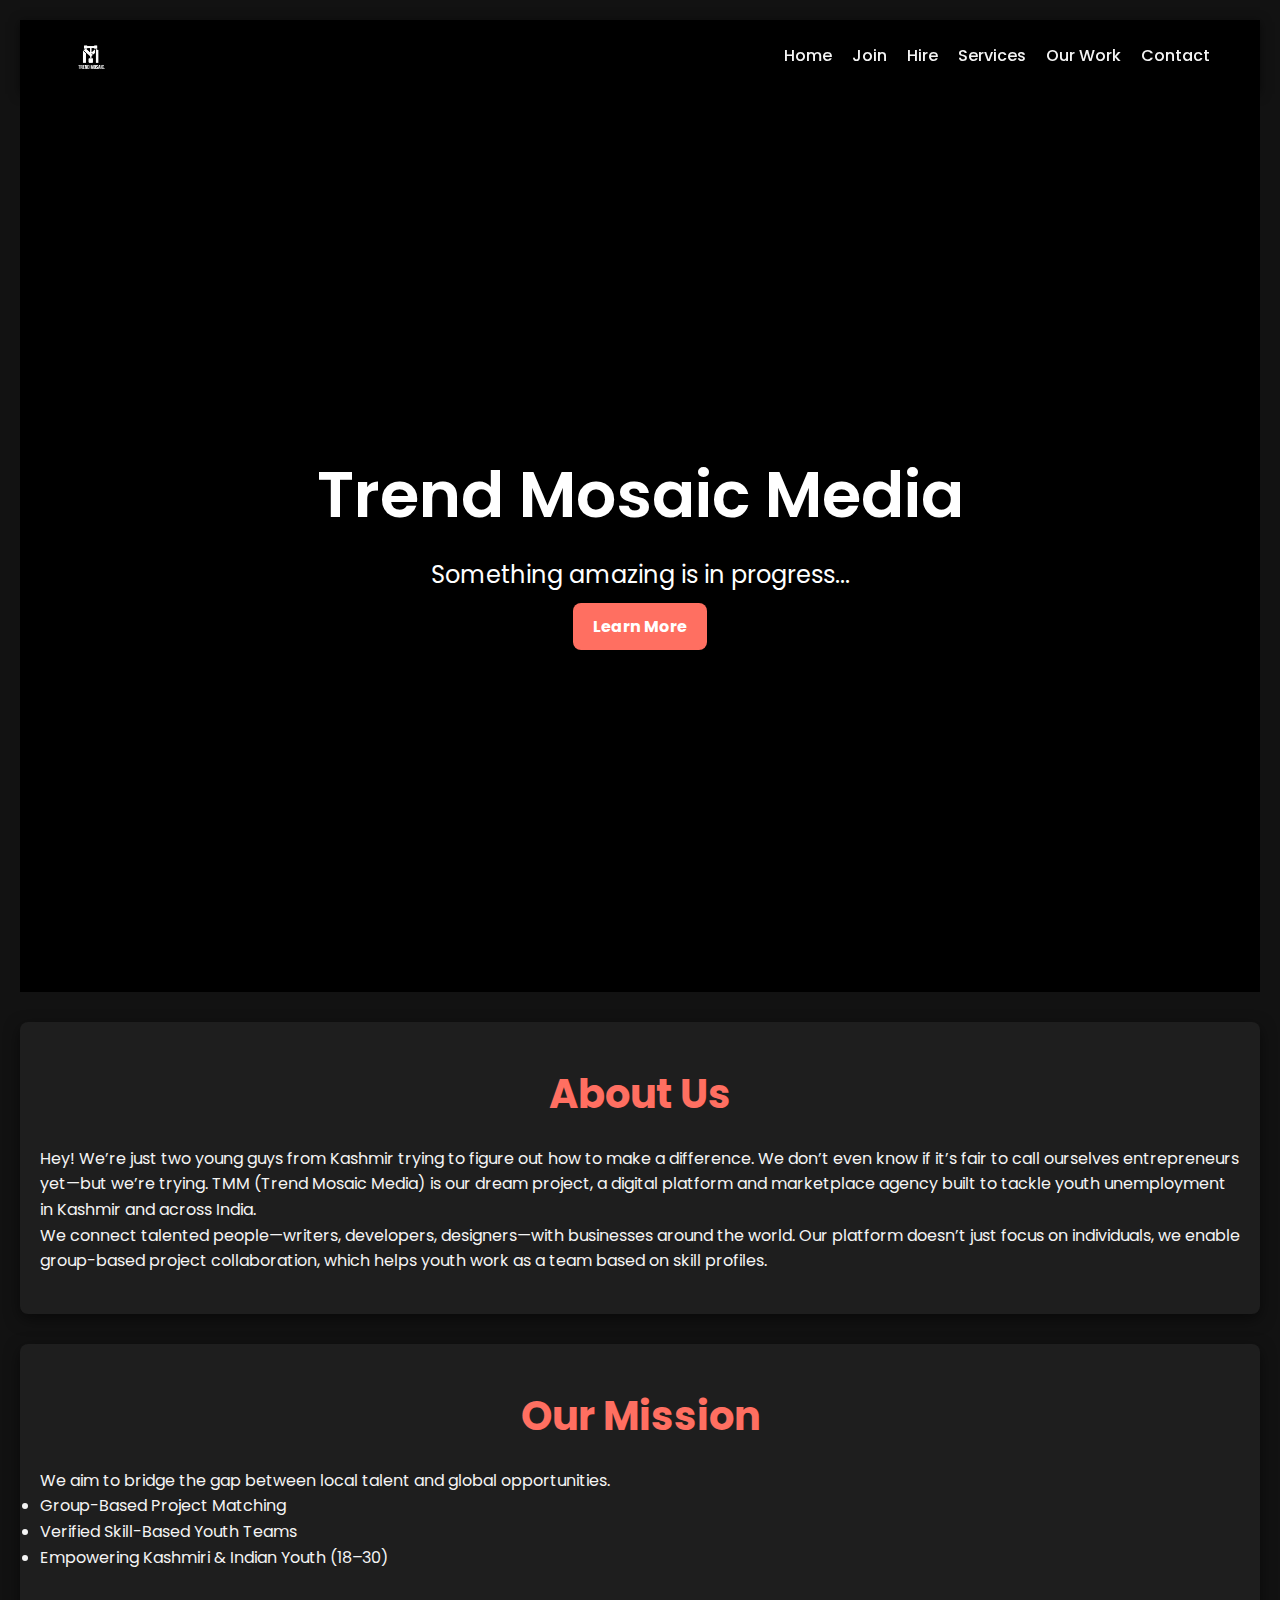
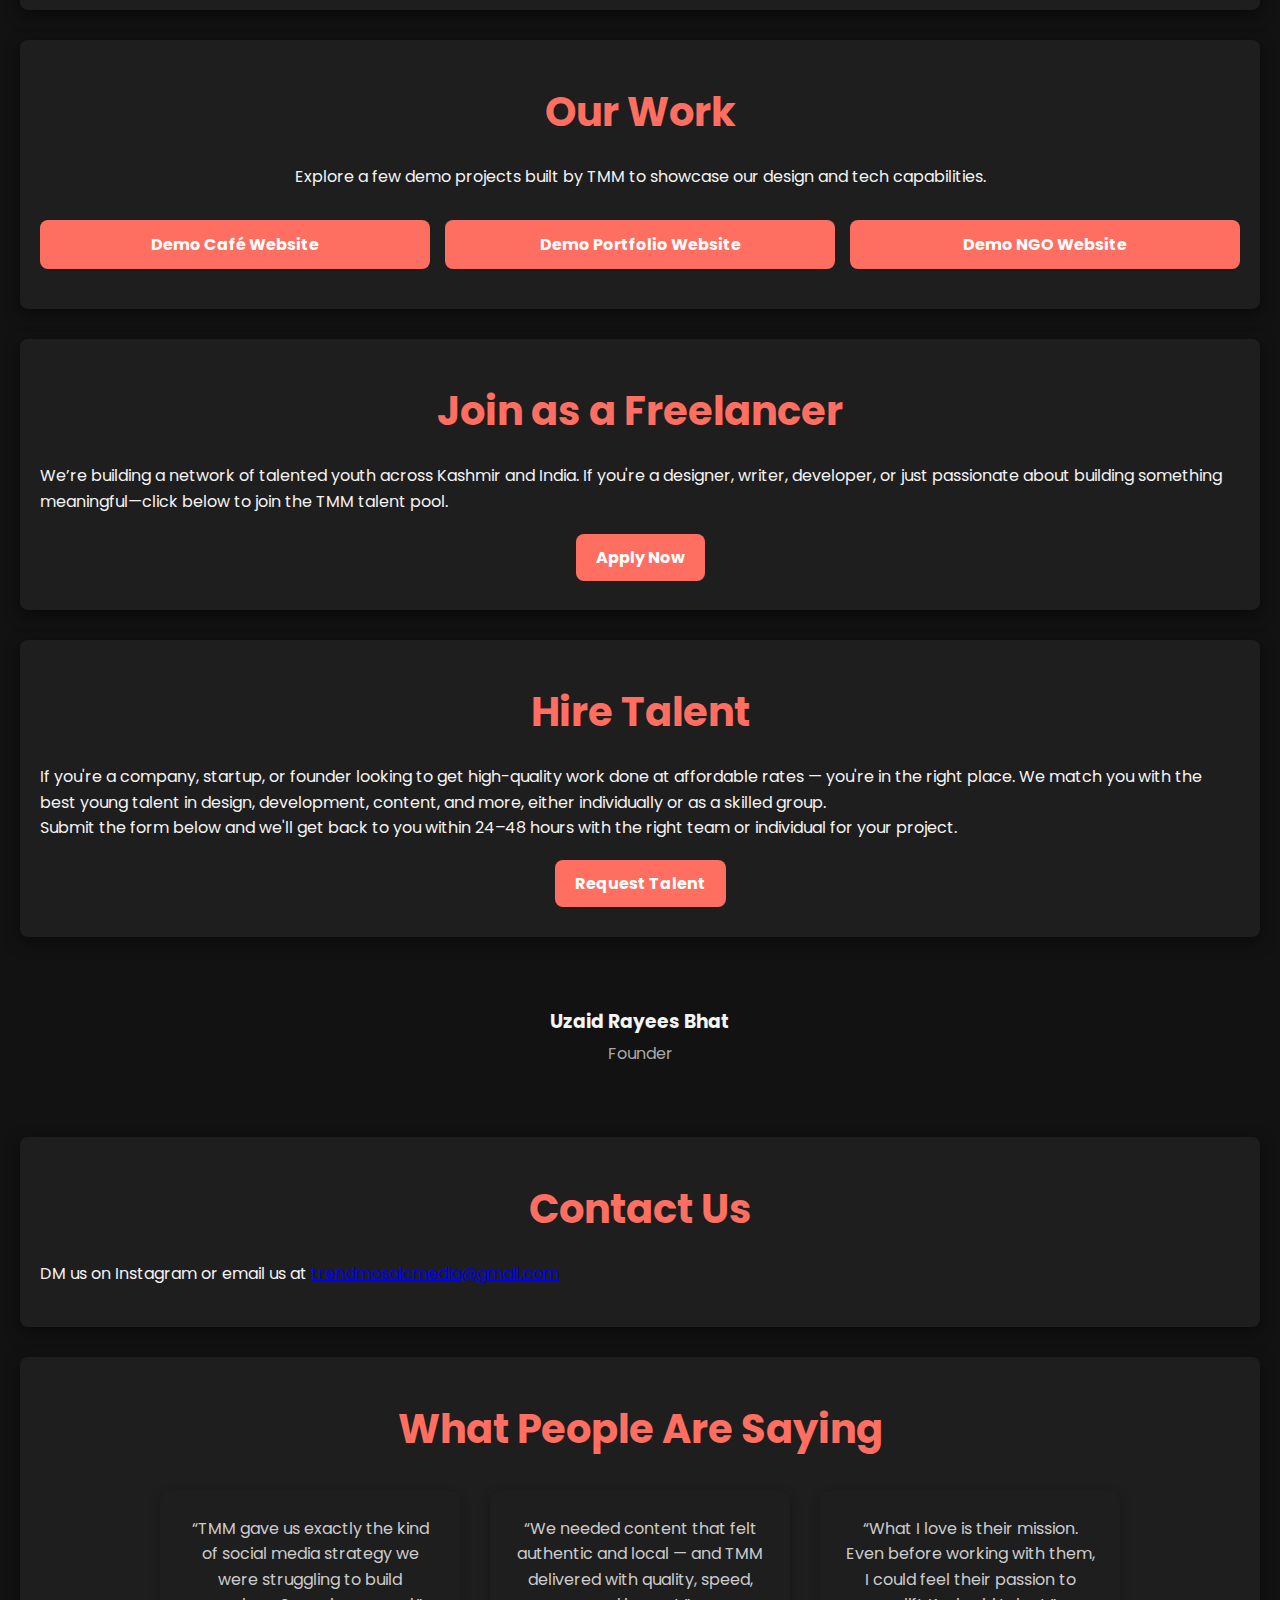
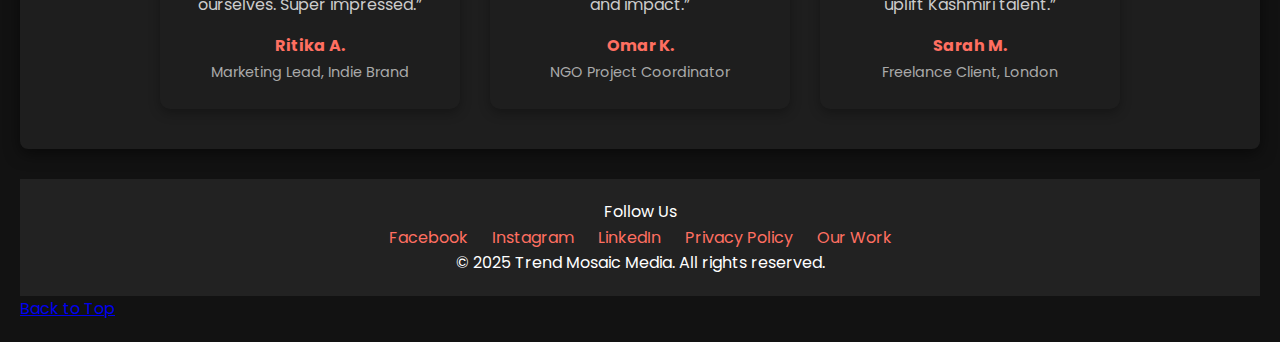
<file: index.html>
<!DOCTYPE html>
<html lang="en">
<head>
  <meta charset="UTF-8" />
  <meta name="viewport" content="width=device-width, initial-scale=1.0" />
  <title>Trend Mosaic Media</title>
  <!-- Google Font -->
  <link href="https://fonts.googleapis.com/css2?family=Poppins:wght@300;400;600&display=swap" rel="stylesheet" />
  <!-- External CSS Link -->
  <link rel="stylesheet" href="style.css" />
</head>
<body>

<!-- Navigation Bar -->
<nav class="navbar">
  <div class="nav-container">
    <a href="index.html" class="logo">
      <img src="images/Trend1.png" alt="TMM Logo" style="height: 40px; vertical-align: middle;">
    </a>
    <ul class="nav-links">
      <li><a href="index.html">Home</a></li>
      <li><a href="#join">Join</a></li>
      <li><a href="#hire">Hire</a></li>
      <li><a href="services.html">Services</a></li>
      <li><a href="#work">Our Work</a></li>
      <li><a href="#contact">Contact</a></li>
    </ul>
  </div>
</nav>

<!-- Header Section -->
<header>
  <div>
    <h1>Trend Mosaic Media</h1>
    <p>Something amazing is in progress...</p>
    <a href="#about" class="cta-btn">Learn More</a>
  </div>
</header>

<!-- About Us Section -->
<section id="about" class="about-us">
  <h2>About Us</h2>
  <p>Hey! We’re just two young guys from Kashmir trying to figure out how to make a difference. We don’t even know if it’s fair to call ourselves entrepreneurs yet—but we’re trying. TMM (Trend Mosaic Media) is our dream project, a digital platform and marketplace agency built to tackle youth unemployment in Kashmir and across India.</p>
  <p>We connect talented people—writers, developers, designers—with businesses around the world. Our platform doesn’t just focus on individuals, we enable group-based project collaboration, which helps youth work as a team based on skill profiles.</p>
</section>

<!-- Our Mission Section -->
<section id="mission" class="services">
  <h2>Our Mission</h2>
  <p>We aim to bridge the gap between local talent and global opportunities.</p>
  <ul>
    <li>Group-Based Project Matching</li>
    <li>Verified Skill-Based Youth Teams</li>
    <li>Empowering Kashmiri & Indian Youth (18–30)</li>
  </ul>
</section>

<!-- Our Work Section -->
<section id="work" class="services">
  <h2>Our Work</h2>
  <p style="text-align: center;">Explore a few demo projects built by TMM to showcase our design and tech capabilities.</p>
 <div class="demo-buttons">
  <a href="demo-cafe.html" class="cta-btn" target="_blank">Demo Café Website</a>
  <a href="demo-portfolio.html" class="cta-btn" target="_blank">Demo Portfolio Website</a>
  <a href="demo-ngo.html" class="cta-btn" target="_blank">Demo NGO Website</a>
</div>
</section>

<!-- Join Us Section -->
<section id="join" class="about-us">
  <h2>Join as a Freelancer</h2>
  <p>We’re building a network of talented youth across Kashmir and India. If you're a designer, writer, developer, or just passionate about building something meaningful—click below to join the TMM talent pool.</p>
  <div style="text-align: center; margin-top: 30px;">
    <a href="https://docs.google.com/forms/d/e/1FAIpQLSdwesSCFzcZuHiVqLqaQIQh15vZ9veaydRqJiLAnPrMWdFsaA/viewform" target="_blank" class="cta-btn">Apply Now</a>
  </div>
</section>

<!-- Hire Talent Section -->
<section id="hire" class="services">
  <h2>Hire Talent</h2>
  <p>If you're a company, startup, or founder looking to get high-quality work done at affordable rates — you're in the right place. We match you with the best young talent in design, development, content, and more, either individually or as a skilled group.</p>
  <p>Submit the form below and we'll get back to you within 24–48 hours with the right team or individual for your project.</p>
  <div style="text-align: center; margin-top: 30px;">
    <a href="https://docs.google.com/forms/d/e/1FAIpQLScWQdoOQCh2kAOxkQ-m-FiQQCZRIav7ydTcV1H0GPBsMSM0gg/viewform" target="_blank" class="cta-btn">Request Talent</a>
  </div>
</section>

<!-- Founders Section -->
<section id="founders" class="founders">
  <div class="founder">
    <h3>Uzaid Rayees Bhat</h3>
    <p>Founder</p>
  </div>
</section>

<!-- Contact Section -->
<section id="contact" class="contact">
  <h2>Contact Us</h2>
  <p>DM us on Instagram or email us at <a href="mailto:trendmosaicmedia@gmail.com">trendmosaicmedia@gmail.com</a></p>
</section>

<!-- Testimonials Section -->
<section id="testimonials" class="about-us">
  <h2>What People Are Saying</h2>
  <div class="testimonial-list">
    <div class="testimonial-card">
      <p>“TMM gave us exactly the kind of social media strategy we were struggling to build ourselves. Super impressed.”</p>
      <h4>Ritika A.</h4>
      <span>Marketing Lead, Indie Brand</span>
    </div>
    <div class="testimonial-card">
      <p>“We needed content that felt authentic and local — and TMM delivered with quality, speed, and impact.”</p>
      <h4>Omar K.</h4>
      <span>NGO Project Coordinator</span>
    </div>
    <div class="testimonial-card">
      <p>“What I love is their mission. Even before working with them, I could feel their passion to uplift Kashmiri talent.”</p>
      <h4>Sarah M.</h4>
      <span>Freelance Client, London</span>
    </div>
  </div>
</section>

<!-- Footer Section -->
<footer>
  <p>Follow Us</p>
  <div class="socials">
    <a href="https://www.facebook.com/profile.php?id=61575005897396">Facebook</a>
    <a href="https://www.instagram.com/trendmosaic_">Instagram</a>
    <a href="https://www.linkedin.com/company/trendmosaicmedia/">LinkedIn</a>
    <a href="privacy.html">Privacy Policy</a>
    <a href="#work">Our Work</a>
  </div>
  <p>&copy; 2025 Trend Mosaic Media. All rights reserved.</p>
</footer>

<!-- Back to Top Button -->
<a href="#top" class="back-to-top">Back to Top</a>

</body>
</html>
</file>
<file: style.css>
/* Reset styles */
* {
  margin: 0;
  padding: 0;
  box-sizing: border-box;
}

/* Body styling */
body {
  font-family: 'Poppins', sans-serif;
  background-color: #121212;
  color: #f4f4f4;
  line-height: 1.6;
  padding: 20px;
}

/* Header Styling */
header {
  background-color: #000;
  height: 100vh;
  display: flex;
  justify-content: center;
  align-items: center;
  text-align: center;
  color: white;
  padding: 20px;
}

header h1 {
  font-size: 4rem;
  font-weight: 600;
  margin-bottom: 10px;
}

header p {
  font-size: 1.5rem;
  margin-bottom: 20px;
}

/* Button styling */
.cta-btn {
  background-color: #ff6f61;
  color: white;
  padding: 12px 20px;
  text-decoration: none;
  border-radius: 8px;
  font-weight: bold;
}

.cta-btn:hover {
  background-color: #ff5733;
}

/* Section Titles Styling */
h2 {
  text-align: center;
  font-size: 2.5rem;
  margin-bottom: 20px;
  color: #ff6f61;
}

/* About, Services, and Contact Sections */
.about-us,
.services,
.contact {
  background-color: #1e1e1e;
  padding: 40px 20px;
  margin: 30px 0;
  border-radius: 8px;
  box-shadow: 0 5px 15px rgba(0, 0, 0, 0.5);
}

/* Founders Section */
.founders {
  display: flex;
  justify-content: center;
  gap: 30px;
  padding: 40px 0;
}

.founder {
  text-align: center;
}

.founder img {
  width: 100px;
  height: 100px;
  border-radius: 50%;
  border: 3px solid #ff6f61;
  margin-bottom: 15px;
}

.founder h3 {
  color: #f4f4f4;
  margin-bottom: 5px;
}

.founder p {
  color: #aaa;
}

/* Contact Form Styling */
.contact form {
  display: flex;
  flex-direction: column;
  gap: 15px;
  max-width: 400px;
  margin: 0 auto;
}

.contact input,
.contact textarea {
  padding: 12px;
  background-color: #333;
  border: 1px solid #444;
  border-radius: 6px;
  color: white;
}

.contact button {
  background-color: #ff6f61;
  color: white;
  padding: 12px;
  border: none;
  border-radius: 6px;
  cursor: pointer;
}

.contact button:hover {
  background-color: #ff5733;
}

/* Footer Styling */
footer {
  text-align: center;
  padding: 20px;
  background-color: #222;
  color: white;
}

.testimonial-list {
  display: flex;
  flex-wrap: wrap;
  justify-content: center;
  gap: 30px;
  margin-top: 30px;
}

.testimonial-card {
  background-color: #1e1e1e;
  padding: 25px;
  border-radius: 10px;
  width: 300px;
  text-align: center;
  color: #ccc;
  box-shadow: 0 4px 12px rgba(0,0,0,0.3);
  transition: 0.3s;
}

.testimonial-card:hover {
  background-color: #292929;
  transform: translateY(-5px);
}

.testimonial-card h4 {
  color: #ff6f61;
  margin-top: 15px;
}

.testimonial-card span {
  font-size: 0.9rem;
  color: #aaa;
}

footer .socials a {
  color: #ff6f61;
  margin: 0 10px;
  text-decoration: none;
}

footer .socials a:hover {
  color: #ff5733;
}

/* Services List Styling */
.services-list {
  display: grid;
  grid-template-columns: repeat(2, 1fr); /* 2 columns on desktop */
  gap: 30px;
  max-width: 1000px;
  margin: 40px auto;
  padding: 0 20px;
}

/* Navigation Bar */
.navbar {
  background-color: #000;
  padding: 15px 30px;
  position: sticky;
  top: 0;
  z-index: 1000;
  box-shadow: 0 2px 10px rgba(0, 0, 0, 0.5);
}

.nav-container {
  display: flex;
  flex-direction: row;
  justify-content: space-between;
  align-items: center;
  max-width: 1200px;
  margin: 0 auto;
  padding: 0 20px;
  flex-wrap: wrap;
}

.logo {
  font-size: 1.6rem;
  font-weight: bold;
  color: #ff6f61;
  text-decoration: none;
}

.logo img {
  height: 40px;
}

.nav-links {
  list-style: none;
  display: flex;
  gap: 20px;
  flex-wrap: wrap;
  justify-content: center;
}

.nav-links a {
  color: #f4f4f4;
  text-decoration: none;
  font-weight: 500;
  transition: 0.2s ease-in-out;
}

.nav-links a:hover {
  color: #ff6f61;
}

/* Media Queries for Responsiveness */
@media (max-width: 768px) {
  .services-list {
    grid-template-columns: 1fr; /* 1 column on mobile */
  }

  .nav-container {
    flex-direction: column;
    align-items: center;
    text-align: center;
  }

  .nav-links {
    flex-direction: column;
    gap: 15px;
    margin-top: 15px;
    width: 100%;
  }

  .nav-links li {
    width: 100%;
    padding: 10px 0;
    border-top: 1px solid #444;
  }
}
.demo-buttons {
  display: flex;
  flex-wrap: wrap;
  justify-content: center;
  gap: 15px;
  margin-top: 30px;
}

.demo-buttons .cta-btn {
  flex: 1 1 200px; /* responsive width */
  text-align: center;
}
</file>
